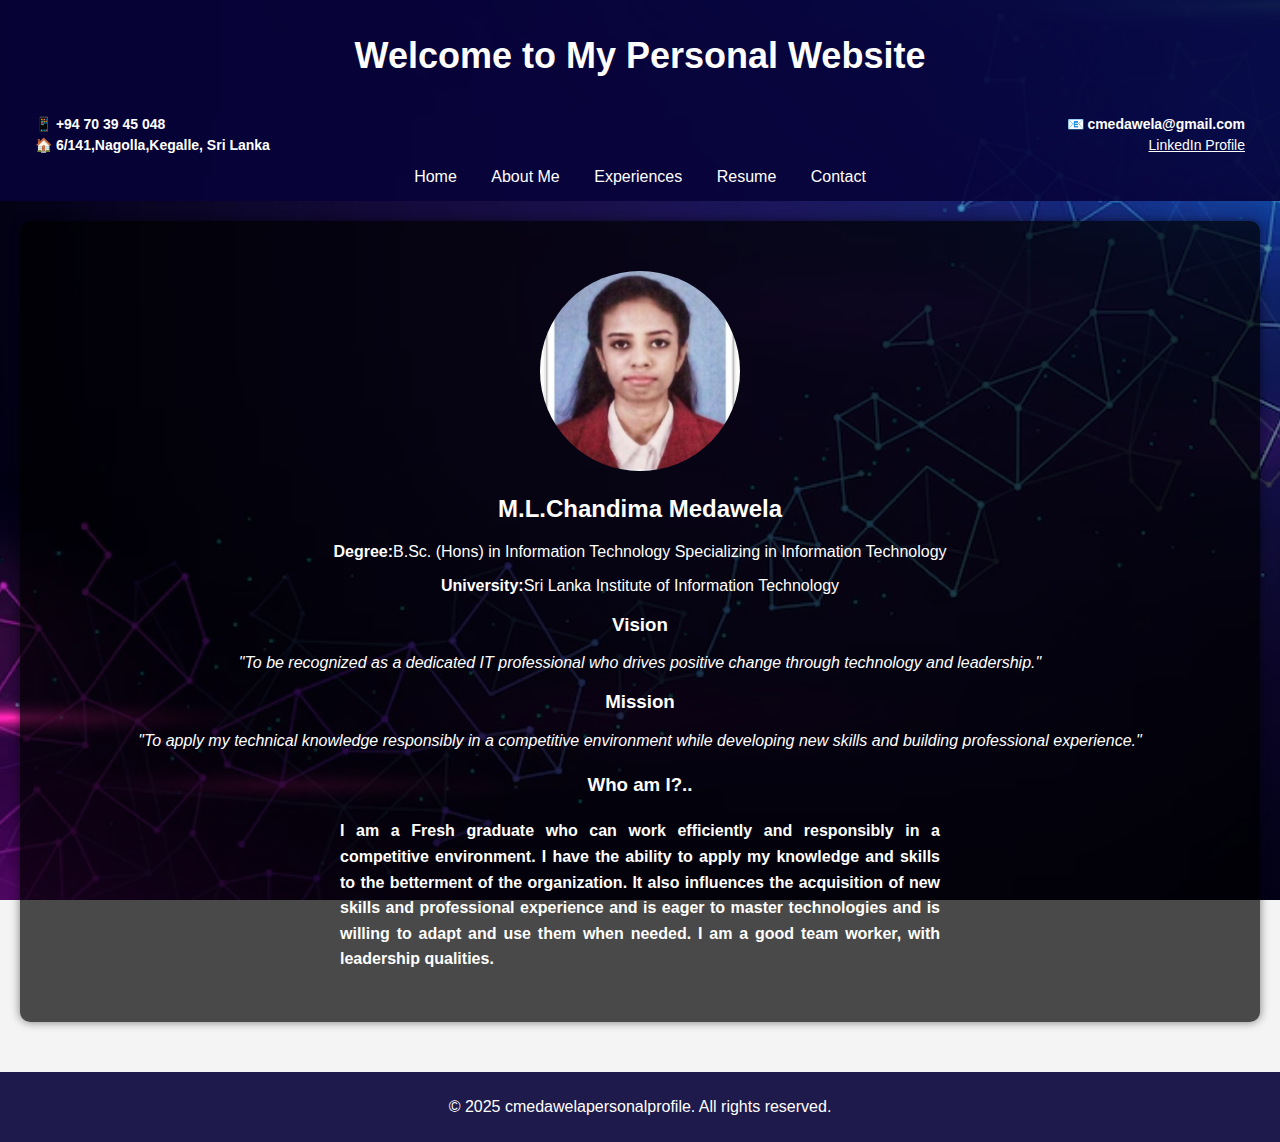
<file: index.html>
<!DOCTYPE html>
<html lang="en">
<head>
    <meta charset="UTF-8">
    <title>Home - My Portfolio</title>
    <link rel="stylesheet" href="css/style.css">
</head>
<body>

<header>
    <h1 class="main-heading">Welcome to My Personal Website</h1>


    <div class="contact-container">
        <div class="contact-left">
            <p><b>📱 +94 70 39 45 048</b></p>
            <p><b>🏠 6/141,Nagolla,Kegalle, Sri Lanka</b></p>
        </div>
        <div class="contact-right">
            <p><b>📧 cmedawela@gmail.com</b></p>
            <p>
                <a href="https://www.linkedin.com/in/chandima-medawela-6ab881225/" target="_blank">LinkedIn Profile</a>
            </p>
        </div>
    </div>

    <nav>
        <a href="index.html">Home</a>
        <a href="about.html">About Me</a>
        <a href="experience.html">Experiences</a>
        <a href="resume.html">Resume</a>
        <a href="contact.html">Contact</a>
    </nav>
</header>


<section class="profile-section">
    <img src="images/MY PHOTO.jpeg" alt="My Photo" class="profile-img">
    <h2>M.L.Chandima Medawela</h2>
    <p><strong>Degree:</strong>B.Sc. (Hons) in Information Technology
Specializing in Information Technology</p>
    <p><strong>University:</strong>Sri Lanka Institute of Information Technology</p>
    <h3>Vision</h3>
    <p><i>"To be recognized as a dedicated IT professional who drives positive change through technology and leadership."</i></p>
    <h3>Mission</h3>
    <p><i>"To apply my technical knowledge responsibly in a competitive environment while developing new skills and building professional experience."</i></p>

    <div class="profile-description">
        <p><h3><center> Who am I?..</center></h3>
            <b>I am a Fresh graduate who can work efficiently and responsibly in a competitive environment. 
            I have the ability to apply my knowledge and skills to the betterment of the organization. 
            It also influences the acquisition of new skills and professional experience and is eager to 
            master technologies and is willing to adapt and use them when needed. 
            I am a good team worker, with leadership qualities.</b>
        </p>
    </div>
</section>

<footer>
    <p>&copy; 2025 cmedawelapersonalprofile. All rights reserved.</p>
</footer>

</body>
</html>
</file>
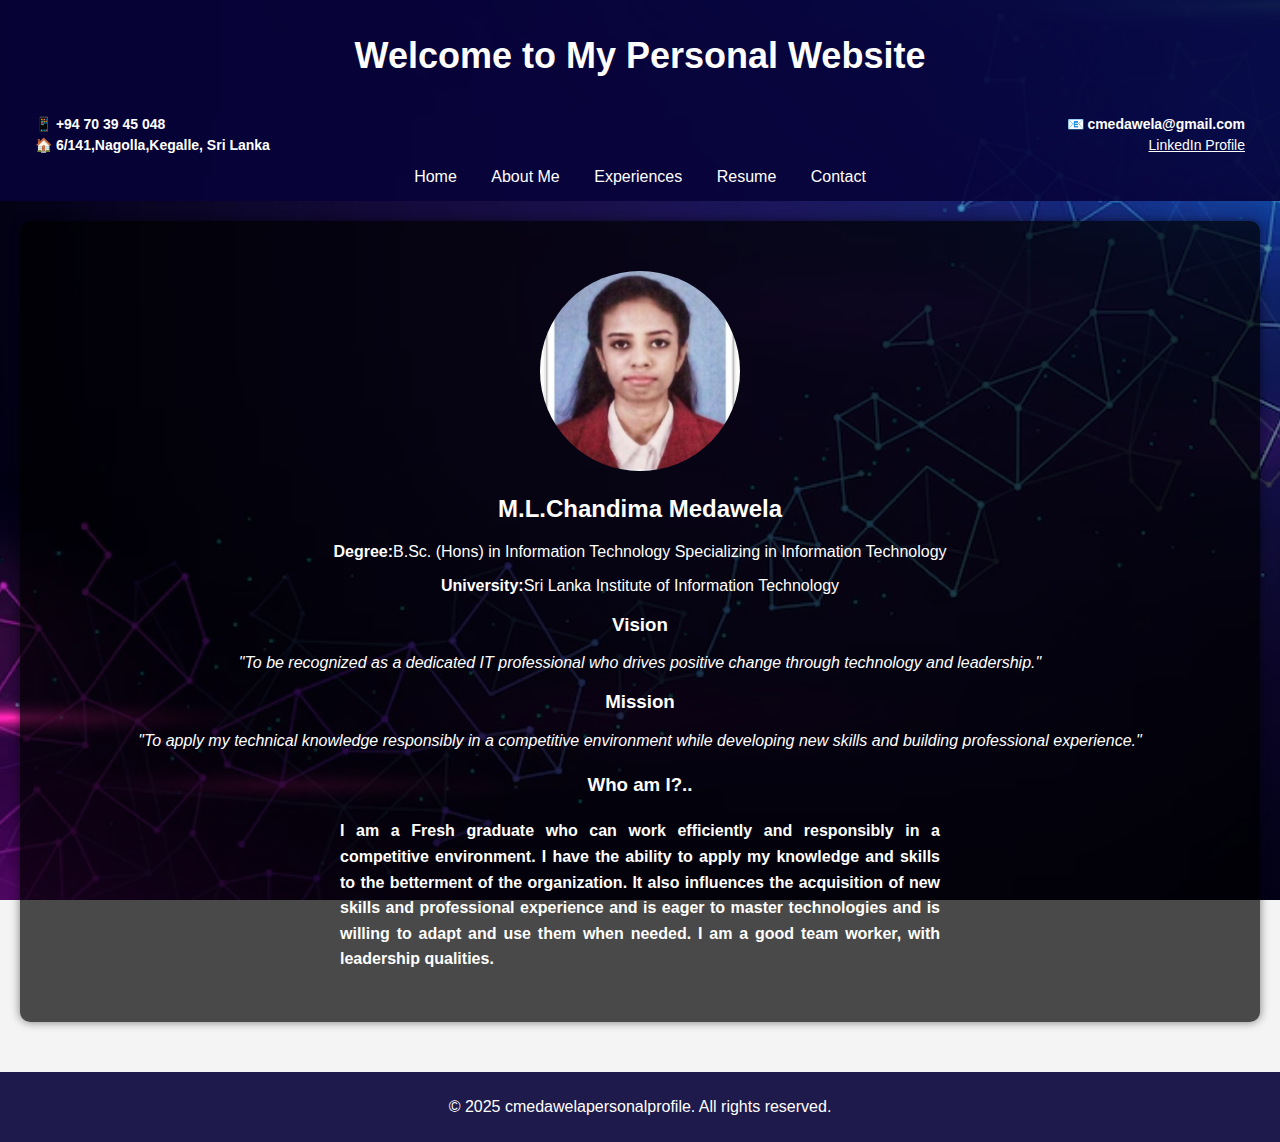
<file: my project/src/index.html>
<!DOCTYPE html>
<html lang="en">
<head>
    <meta charset="UTF-8">
    <title>Home - My Portfolio</title>
    <link rel="stylesheet" href="css/style.css">
</head>
<body>

<header>
    <h1 class="main-heading">Welcome to My Personal Website</h1>


    <div class="contact-container">
        <div class="contact-left">
            <p><b>📱 +94 70 39 45 048</b></p>
            <p><b>🏠 6/141,Nagolla,Kegalle, Sri Lanka</b></p>
        </div>
        <div class="contact-right">
            <p><b>📧 cmedawela@gmail.com</b></p>
            <p>
                <a href="https://www.linkedin.com/in/chandima-medawela-6ab881225/" target="_blank">LinkedIn Profile</a>
            </p>
        </div>
    </div>

    <nav>
        <a href="index.html">Home</a>
        <a href="about.html">About Me</a>
        <a href="experience.html">Experiences</a>
        <a href="resume.html">Resume</a>
        <a href="contact.html">Contact</a>
    </nav>
</header>


<section class="profile-section">
    <img src="images/MY PHOTO.jpeg" alt="My Photo" class="profile-img">
    <h2>M.L.Chandima Medawela</h2>
    <p><strong>Degree:</strong>B.Sc. (Hons) in Information Technology
Specializing in Information Technology</p>
    <p><strong>University:</strong>Sri Lanka Institute of Information Technology</p>
    <h3>Vision</h3>
    <p><i>"To be recognized as a dedicated IT professional who drives positive change through technology and leadership."</i></p>
    <h3>Mission</h3>
    <p><i>"To apply my technical knowledge responsibly in a competitive environment while developing new skills and building professional experience."</i></p>

    <div class="profile-description">
        <p><h3><center> Who am I?..</center></h3>
            <b>I am a Fresh graduate who can work efficiently and responsibly in a competitive environment. 
            I have the ability to apply my knowledge and skills to the betterment of the organization. 
            It also influences the acquisition of new skills and professional experience and is eager to 
            master technologies and is willing to adapt and use them when needed. 
            I am a good team worker, with leadership qualities.</b>
        </p>
    </div>
</section>

<footer>
    <p>&copy; 2025 cmedawelapersonalprofile. All rights reserved.</p>
</footer>

</body>
</html>
</file>
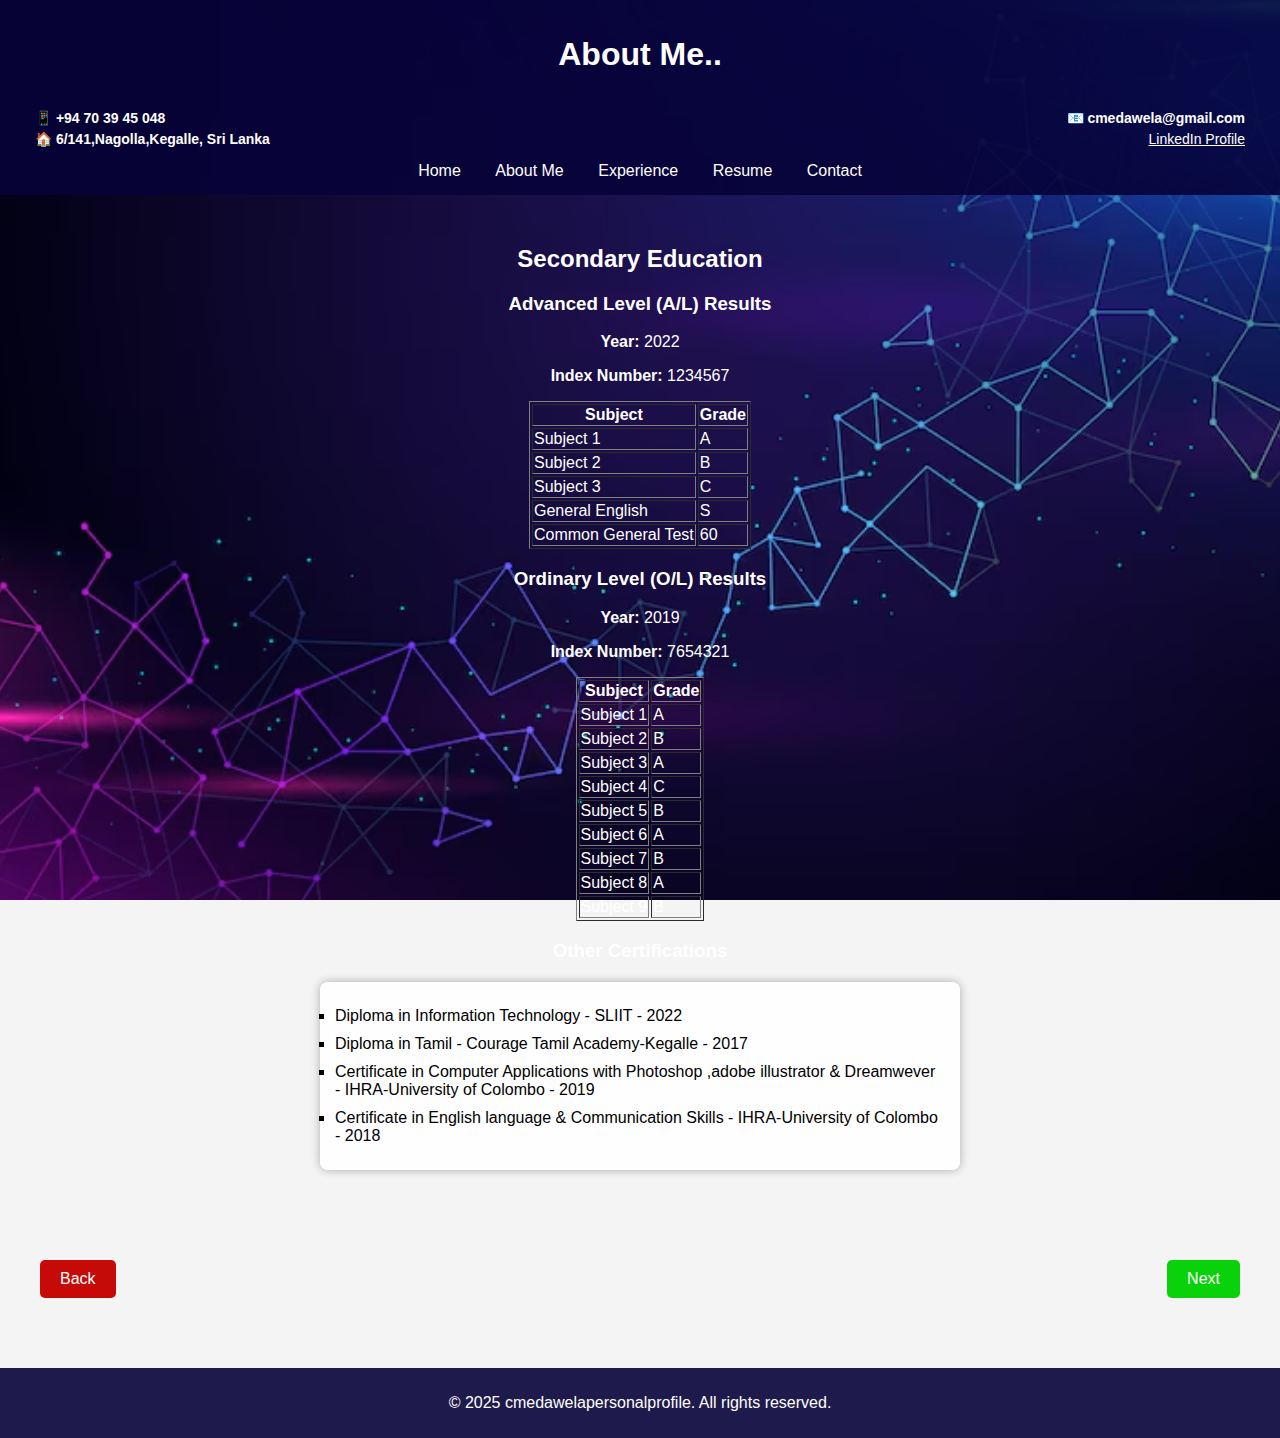
<file: about.html>
<!DOCTYPE html>
<html lang="en">
<head>
    <meta charset="UTF-8">
    <title>About Me</title>
    <link rel="stylesheet" href="css/style.css">
</head>
<body>

<header>
    <h1><center>About Me..</center></h1>

    <div class="contact-container">
        <div class="contact-left">
            <p><b>📱 +94 70 39 45 048</b></p>
            <p><b>🏠 6/141,Nagolla,Kegalle, Sri Lanka</b></p>
        </div>
        <div class="contact-right">
            <p><b>📧 cmedawela@gmail.com</b></p>
            <p>
                <a href="https://www.linkedin.com/in/chandima-medawela-6ab881225/" target="_blank">LinkedIn Profile</a>
            </p>
        </div>
    </div>

    <nav>
        <a href="index.html">Home</a>
        <a href="about.html">About Me</a>
        <a href="experience.html">Experience</a>
        <a href="resume.html">Resume</a>
        <a href="contact.html">Contact</a>
    </nav>
</header>
<section>
    <h2>Secondary Education</h2>

    <h3>Advanced Level (A/L) Results</h3>
    <p><strong>Year:</strong> 2022</p>
    <p><strong>Index Number:</strong> 1234567</p>
    <center>
    <table border="1" class="results-table">
        <tr>
            <th>Subject</th>
            <th>Grade</th>
        </tr>
        <tr>
            <td>Subject 1</td>
            <td>A</td>
        </tr>
        <tr>
            <td>Subject 2</td>
            <td>B</td>
        </tr>
        <tr>
            <td>Subject 3</td>
            <td>C</td>
        </tr>
        <tr>
            <td>General English</td>
            <td>S</td>
        </tr>
        <tr>
            <td>Common General Test</td>
            <td>60</td>
        </tr>
    </table>
    </center>

    <h3>Ordinary Level (O/L) Results</h3>
    <p><strong>Year:</strong> 2019</p>
    <p><strong>Index Number:</strong> 7654321</p>
    <center>
    <table border="1" class="results-table">
        <tr>
            <th>Subject</th>
            <th>Grade</th>
        </tr>
        <tr><td>Subject 1</td><td>A</td></tr>
        <tr><td>Subject 2</td><td>B</td></tr>
        <tr><td>Subject 3</td><td>A</td></tr>
        <tr><td>Subject 4</td><td>C</td></tr>
        <tr><td>Subject 5</td><td>B</td></tr>
        <tr><td>Subject 6</td><td>A</td></tr>
        <tr><td>Subject 7</td><td>B</td></tr>
        <tr><td>Subject 8</td><td>A</td></tr>
        <tr><td>Subject 9</td><td>B</td></tr>
        
    </table>
    </center>

    <h3>Other Certifications</h3>

<ul class="certifications-list">
    <li>Diploma in Information Technology - SLIIT - 2022</li>
    <li>Diploma in Tamil - Courage Tamil Academy-Kegalle - 2017</li>
     <li>Certificate in Computer Applications with Photoshop ,adobe illustrator & Dreamwever - IHRA-University of Colombo - 2019</li>
    <li>Certificate in English language & Communication Skills - IHRA-University of Colombo - 2018</li>
    
</ul>


</section>
<div class="navigation-buttons">
    <a href="resume.html" class="next-button">Next</a>
    <a href="index.html" class="back-button">Back</a>
     
</div>

     


<footer>
    <p>&copy; 2025 cmedawelapersonalprofile. All rights reserved.</p>
</footer>

</body>
</html>
</file>
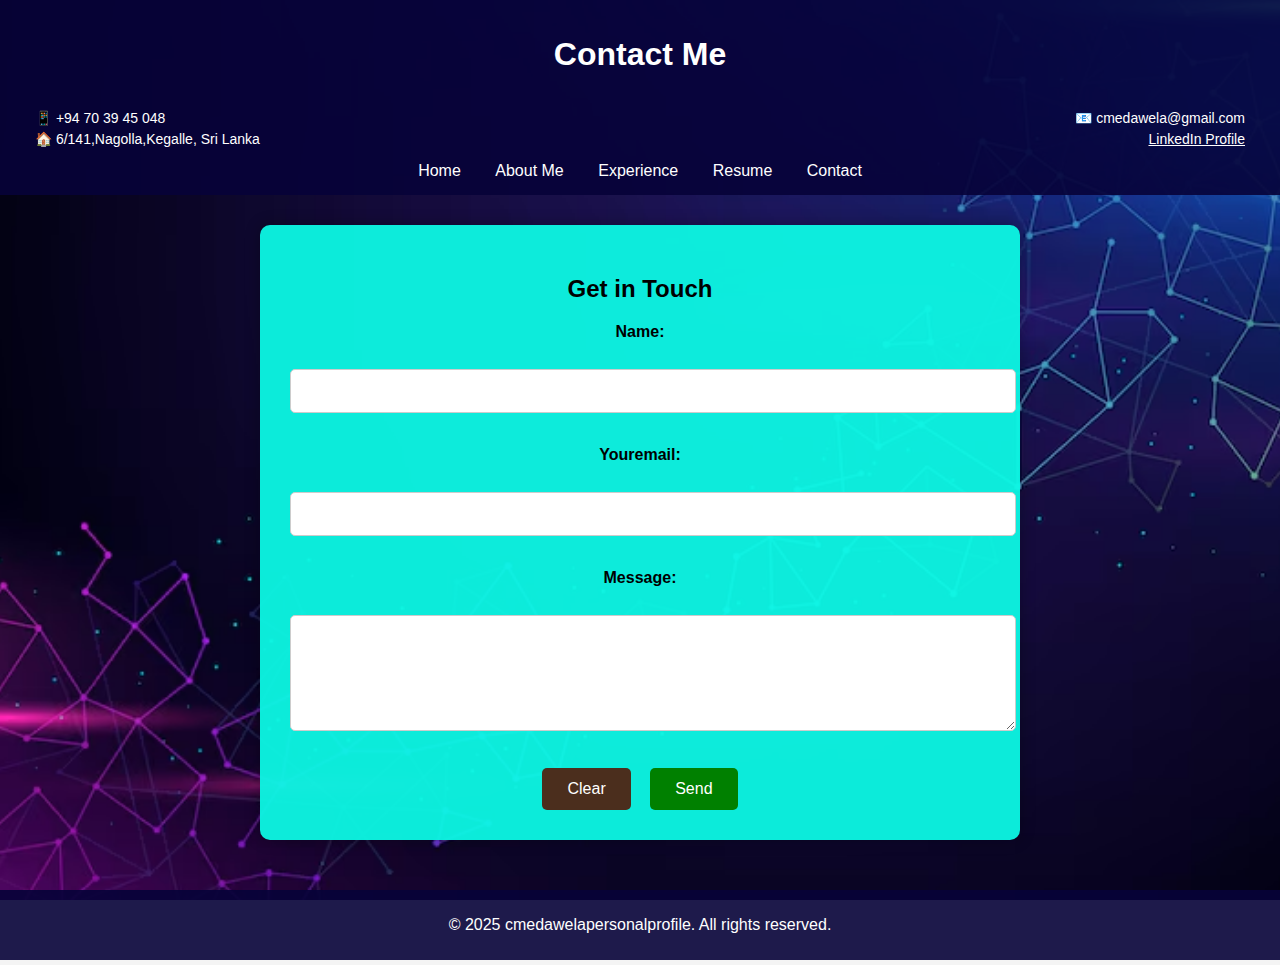
<file: contact.html>
<!DOCTYPE html>
<html lang="en">
<head>
    <meta charset="UTF-8">
    <title>Contact Me</title>
    <link rel="stylesheet" href="css/style.css">
</head>
<body>

<header>
    <h1>Contact Me</h1>

    <div class="contact-container">
        <div class="contact-left">
            <p>📱 +94 70 39 45 048</p>
            <p>🏠 6/141,Nagolla,Kegalle, Sri Lanka</p>
        </div>
        <div class="contact-right">
            <p>📧 cmedawela@gmail.com</p>
            <p>
                <a href="https://www.linkedin.com/in/yourprofile" target="_blank">LinkedIn Profile</a>
            </p>
        </div>
    </div>

    <nav>
        <a href="index.html">Home</a>
        <a href="about.html">About Me</a>
        <a href="experience.html">Experience</a>
        <a href="resume.html">Resume</a>
        <a href="contact.html">Contact</a>
    </nav>
</header>

<section class="contact-form-section">
    <h2>Get in Touch</h2>

    <form id="contactForm">
        <label for="name">Name:</label><br>
        <input type="text" id="name" name="name" required><br><br>

        <label for="youremail">Youremail:</label><br>
        <input type="text" id="youremail" name="youremail"><br><br>

        <label for="message">Message:</label><br>
        <textarea id="message" name="message" rows="5" required></textarea><br><br>

        <button type="reset" class="clear-button">Clear</button>
        <button type="button" class="send-button" onclick="sendEmail()">Send</button>
    </form>
</section>

<footer>
    <p>&copy; 2025 cmedawelapersonalprofile. All rights reserved.</p>
</footer>

<script>
function sendEmail() {
    const name = document.getElementById('name').value;
    const youremail = document.getElementById('youremail').value;
    const message = document.getElementById('message').value;

    const subject = encodeURIComponent("Website Contact from " + name);
    const body = encodeURIComponent("Name: " + name + "\nyouremail: " + youremail + "\n\nMessage:\n" + message);

    window.location.href = `mailto:chandimam98i@gmail.com?subject=${subject}&body=${body}`;
}
</script>

</body>
</html>
</file>
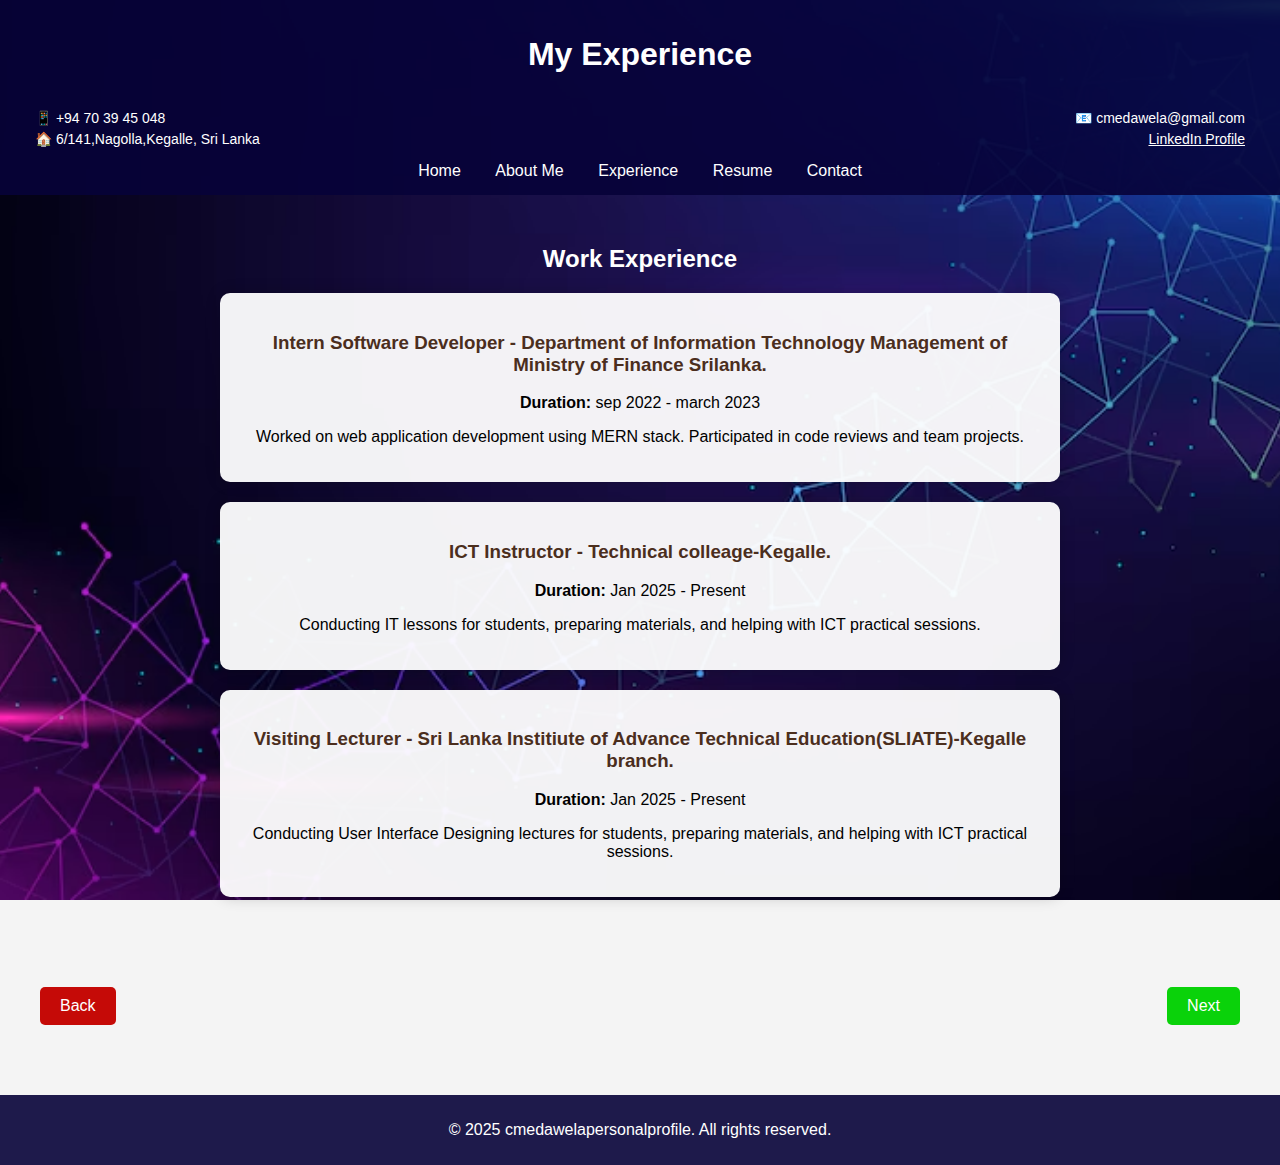
<file: experience.html>
<!DOCTYPE html>
<html lang="en">
<head>
    <meta charset="UTF-8">
    <title>My Experience</title>
    <link rel="stylesheet" href="css/style.css">
</head>
<body>

<header>
    <h1>My Experience</h1>

    <div class="contact-container">
        <div class="contact-left">
            <p>📱 +94 70 39 45 048</p>
            <p>🏠 6/141,Nagolla,Kegalle, Sri Lanka</p>
        </div>
        <div class="contact-right">
            <p>📧 cmedawela@gmail.com</p>
            <p>
                <a href="https://www.linkedin.com/in/yourprofile" target="_blank">LinkedIn Profile</a>
            </p>
        </div>
    </div>

    <nav>
        <a href="index.html">Home</a>
        <a href="about.html">About Me</a>
        <a href="experience.html">Experience</a>
        <a href="resume.html">Resume</a>
        <a href="contact.html">Contact</a>
    </nav>
</header>

<section>
    <h2>Work Experience</h2>

    <div class="experience-item">
        <h3>Intern Software Developer - Department of Information Technology Management of Ministry of Finance Srilanka.</h3>
        <p><strong>Duration:</strong> sep 2022 - march 2023</p>
        <p>Worked on web application development using MERN stack. Participated in code reviews and team projects.</p>
    </div>

    <div class="experience-item">
        <h3> ICT Instructor - Technical colleage-Kegalle.</h3>
        <p><strong>Duration:</strong> Jan 2025 - Present</p>
        <p>Conducting IT lessons for students, preparing materials, and helping with ICT practical sessions.</p>
    </div>
    <div class="experience-item">
        <h3> Visiting Lecturer - Sri Lanka Institiute of Advance Technical Education(SLIATE)-Kegalle branch.</h3>
        <p><strong>Duration:</strong> Jan 2025 - Present</p>
        <p>Conducting User Interface Designing  lectures for students, preparing materials, and helping with ICT practical sessions.</p>
    </div>

</section>

<div class="navigation-buttons">
    <a href="resume.html" class="next-button">Next</a>
    <a href="about.html" class="back-button">Back</a>
</div>

<footer>
    <p>&copy; 2025 cmedawelapersonalprofile. All rights reserved.</p>
</footer>

</body>
</html>
</file>
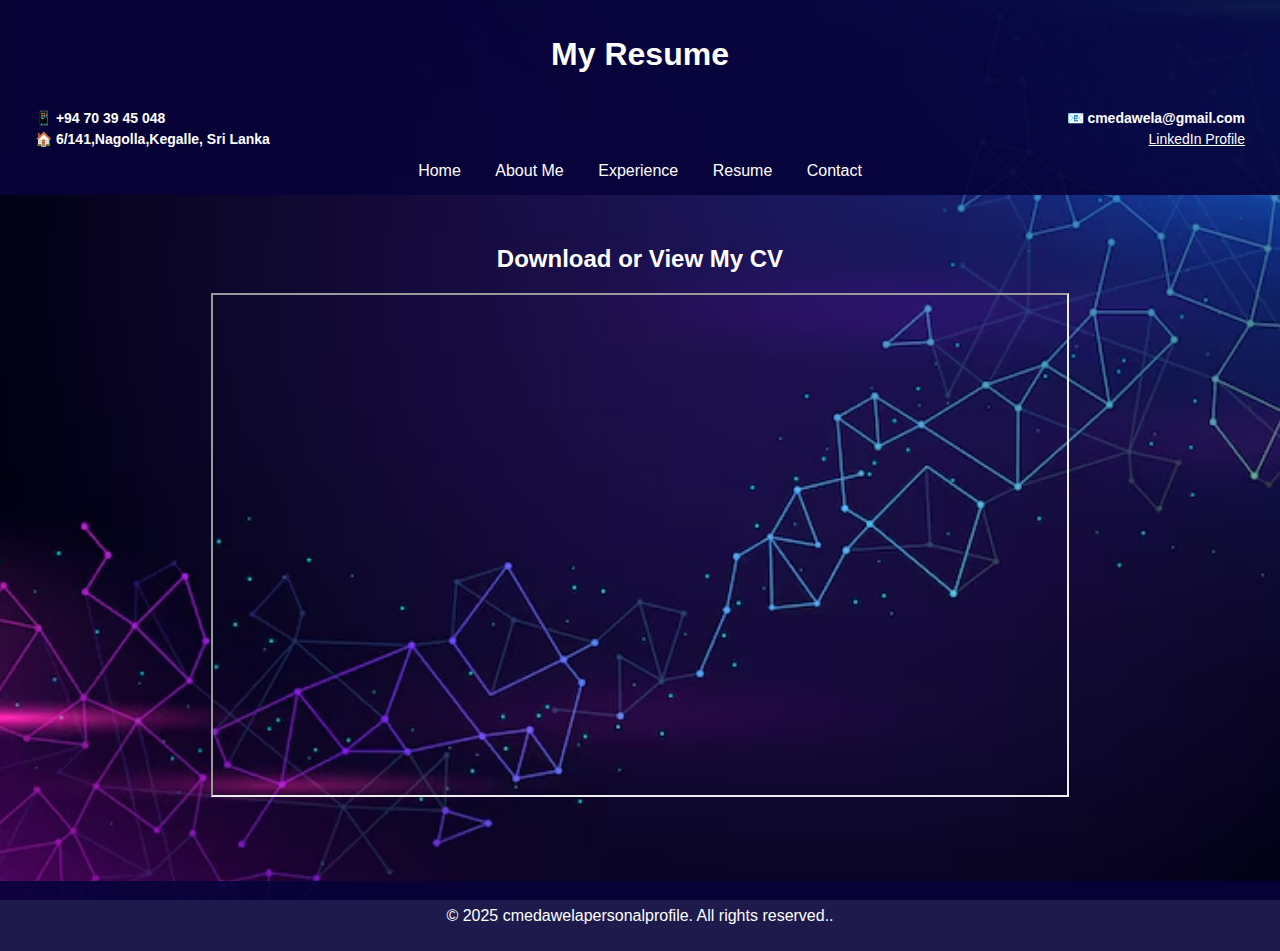
<file: resume.html>
<!DOCTYPE html>
<html lang="en">
<head>
    <meta charset="UTF-8">
    <title>My Resume</title>
    <link rel="stylesheet" href="css/style.css">
</head>
<body>

<header>
    <h1><center>My Resume</center></h1>

    <div class="contact-container">
        <div class="contact-left">
            <p><b>📱 +94 70 39 45 048</b></p>
            <p><b>🏠 6/141,Nagolla,Kegalle, Sri Lanka</b></p>
        </div>
        <div class="contact-right">
            <p><b>📧 cmedawela@gmail.com</b></p>
            <p>
                <a href="https://www.linkedin.com/in/chandima-medawela-6ab881225/" target="_blank">LinkedIn Profile</a>
            </p>
        </div>
    </div>

    <nav>
        <a href="index.html">Home</a>
        <a href="about.html">About Me</a>
        <a href="experience.html">Experience</a>
        <a href="resume.html">Resume</a>
         <a href="contact.html">Contact</a>
    </nav>
</header>

<section>
    <h2>Download or View My CV</h2>
    <iframe src="cv/CHANDIMA MEDAWELA.pdf" width="70%" height="500px"></iframe>
</section>

<footer>
    <p>&copy; 2025 cmedawelapersonalprofile. All rights reserved..</p>
</footer>

</body>
</html>
</file>
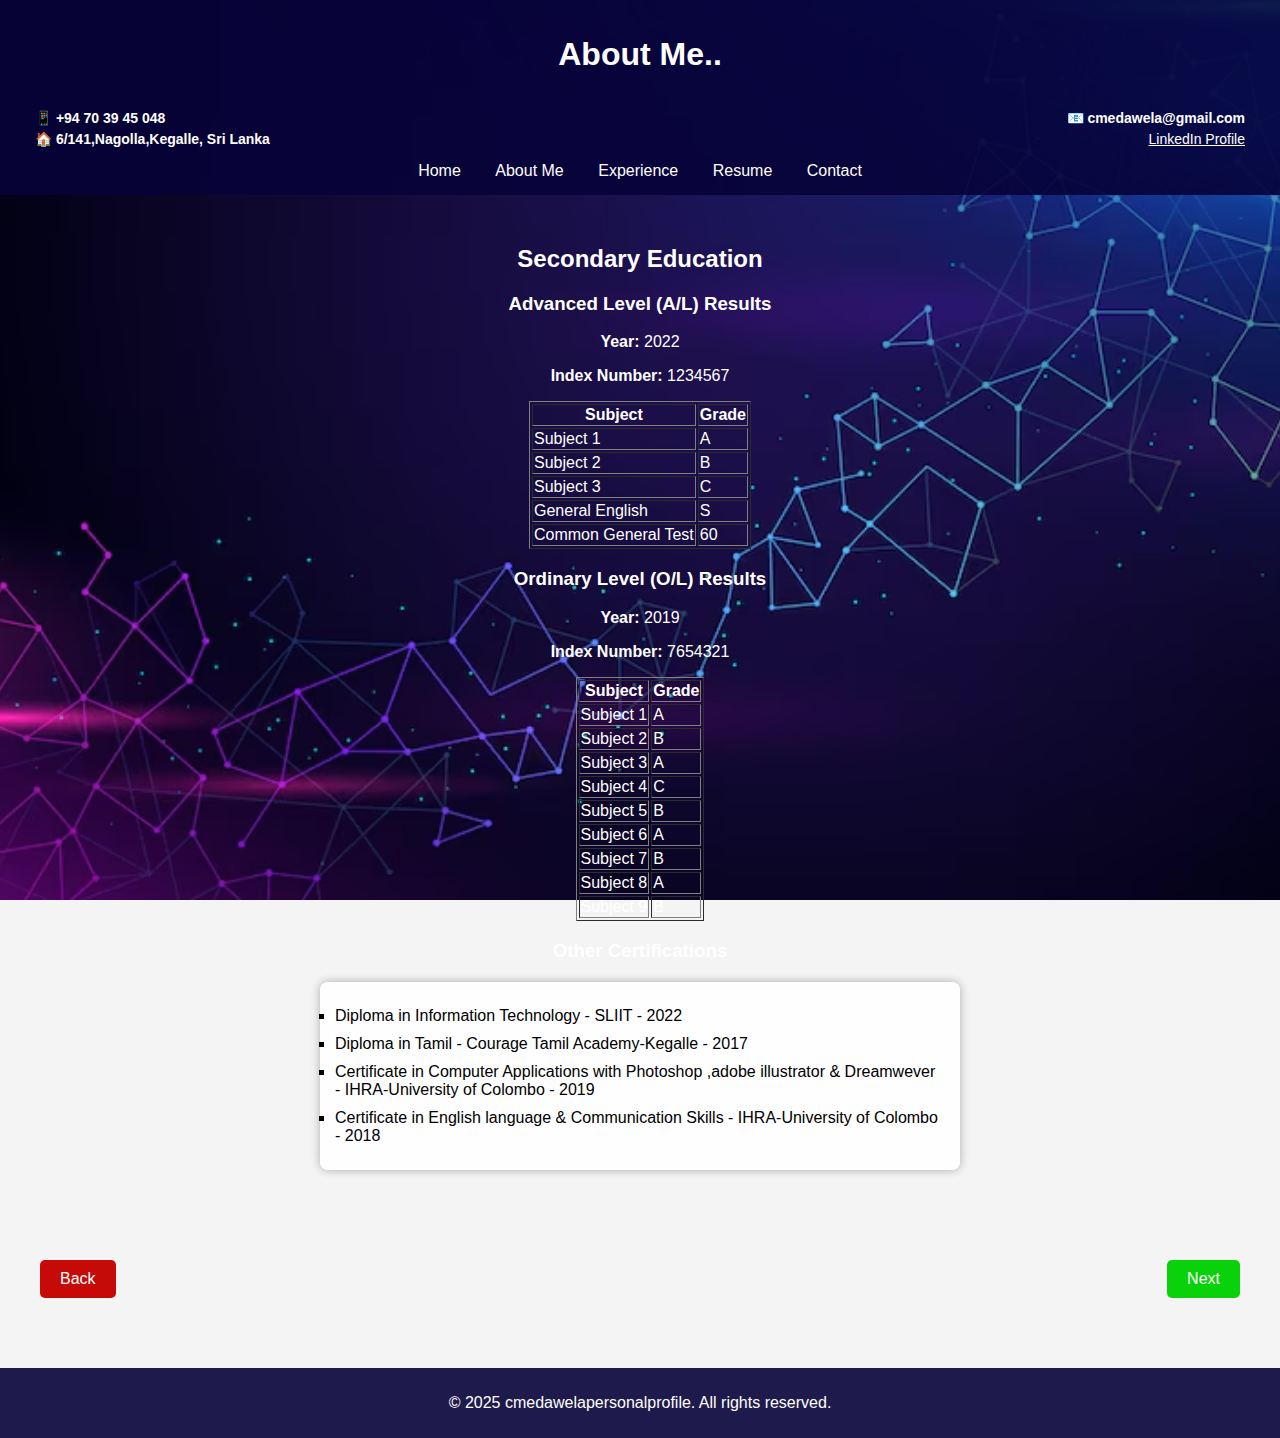
<file: my project/src/about.html>
<!DOCTYPE html>
<html lang="en">
<head>
    <meta charset="UTF-8">
    <title>About Me</title>
    <link rel="stylesheet" href="css/style.css">
</head>
<body>

<header>
    <h1><center>About Me..</center></h1>

    <div class="contact-container">
        <div class="contact-left">
            <p><b>📱 +94 70 39 45 048</b></p>
            <p><b>🏠 6/141,Nagolla,Kegalle, Sri Lanka</b></p>
        </div>
        <div class="contact-right">
            <p><b>📧 cmedawela@gmail.com</b></p>
            <p>
                <a href="https://www.linkedin.com/in/chandima-medawela-6ab881225/" target="_blank">LinkedIn Profile</a>
            </p>
        </div>
    </div>

    <nav>
        <a href="index.html">Home</a>
        <a href="about.html">About Me</a>
        <a href="experience.html">Experience</a>
        <a href="resume.html">Resume</a>
        <a href="contact.html">Contact</a>
    </nav>
</header>
<section>
    <h2>Secondary Education</h2>

    <h3>Advanced Level (A/L) Results</h3>
    <p><strong>Year:</strong> 2022</p>
    <p><strong>Index Number:</strong> 1234567</p>
    <center>
    <table border="1" class="results-table">
        <tr>
            <th>Subject</th>
            <th>Grade</th>
        </tr>
        <tr>
            <td>Subject 1</td>
            <td>A</td>
        </tr>
        <tr>
            <td>Subject 2</td>
            <td>B</td>
        </tr>
        <tr>
            <td>Subject 3</td>
            <td>C</td>
        </tr>
        <tr>
            <td>General English</td>
            <td>S</td>
        </tr>
        <tr>
            <td>Common General Test</td>
            <td>60</td>
        </tr>
    </table>
    </center>

    <h3>Ordinary Level (O/L) Results</h3>
    <p><strong>Year:</strong> 2019</p>
    <p><strong>Index Number:</strong> 7654321</p>
    <center>
    <table border="1" class="results-table">
        <tr>
            <th>Subject</th>
            <th>Grade</th>
        </tr>
        <tr><td>Subject 1</td><td>A</td></tr>
        <tr><td>Subject 2</td><td>B</td></tr>
        <tr><td>Subject 3</td><td>A</td></tr>
        <tr><td>Subject 4</td><td>C</td></tr>
        <tr><td>Subject 5</td><td>B</td></tr>
        <tr><td>Subject 6</td><td>A</td></tr>
        <tr><td>Subject 7</td><td>B</td></tr>
        <tr><td>Subject 8</td><td>A</td></tr>
        <tr><td>Subject 9</td><td>B</td></tr>
        
    </table>
    </center>

    <h3>Other Certifications</h3>

<ul class="certifications-list">
    <li>Diploma in Information Technology - SLIIT - 2022</li>
    <li>Diploma in Tamil - Courage Tamil Academy-Kegalle - 2017</li>
     <li>Certificate in Computer Applications with Photoshop ,adobe illustrator & Dreamwever - IHRA-University of Colombo - 2019</li>
    <li>Certificate in English language & Communication Skills - IHRA-University of Colombo - 2018</li>
    
</ul>


</section>
<div class="navigation-buttons">
    <a href="resume.html" class="next-button">Next</a>
    <a href="index.html" class="back-button">Back</a>
     
</div>

     


<footer>
    <p>&copy; 2025 cmedawelapersonalprofile. All rights reserved.</p>
</footer>

</body>
</html>
</file>
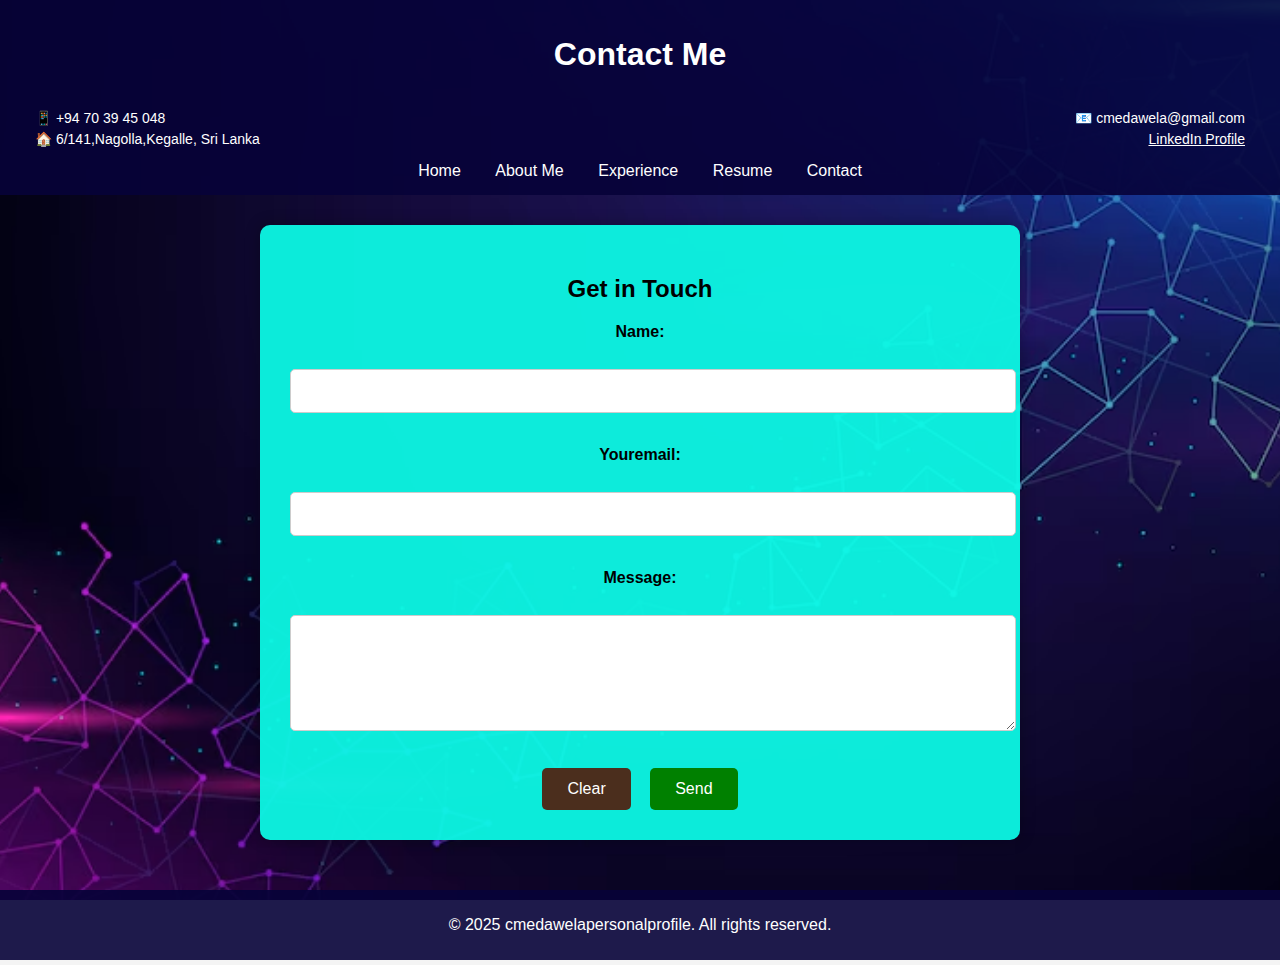
<file: my project/src/contact.html>
<!DOCTYPE html>
<html lang="en">
<head>
    <meta charset="UTF-8">
    <title>Contact Me</title>
    <link rel="stylesheet" href="css/style.css">
</head>
<body>

<header>
    <h1>Contact Me</h1>

    <div class="contact-container">
        <div class="contact-left">
            <p>📱 +94 70 39 45 048</p>
            <p>🏠 6/141,Nagolla,Kegalle, Sri Lanka</p>
        </div>
        <div class="contact-right">
            <p>📧 cmedawela@gmail.com</p>
            <p>
                <a href="https://www.linkedin.com/in/yourprofile" target="_blank">LinkedIn Profile</a>
            </p>
        </div>
    </div>

    <nav>
        <a href="index.html">Home</a>
        <a href="about.html">About Me</a>
        <a href="experience.html">Experience</a>
        <a href="resume.html">Resume</a>
        <a href="contact.html">Contact</a>
    </nav>
</header>

<section class="contact-form-section">
    <h2>Get in Touch</h2>

    <form id="contactForm">
        <label for="name">Name:</label><br>
        <input type="text" id="name" name="name" required><br><br>

        <label for="youremail">Youremail:</label><br>
        <input type="text" id="youremail" name="youremail"><br><br>

        <label for="message">Message:</label><br>
        <textarea id="message" name="message" rows="5" required></textarea><br><br>

        <button type="reset" class="clear-button">Clear</button>
        <button type="button" class="send-button" onclick="sendEmail()">Send</button>
    </form>
</section>

<footer>
    <p>&copy; 2025 cmedawelapersonalprofile. All rights reserved.</p>
</footer>

<script>
function sendEmail() {
    const name = document.getElementById('name').value;
    const youremail = document.getElementById('youremail').value;
    const message = document.getElementById('message').value;

    const subject = encodeURIComponent("Website Contact from " + name);
    const body = encodeURIComponent("Name: " + name + "\nyouremail: " + youremail + "\n\nMessage:\n" + message);

    window.location.href = `mailto:chandimam98i@gmail.com?subject=${subject}&body=${body}`;
}
</script>

</body>
</html>
</file>
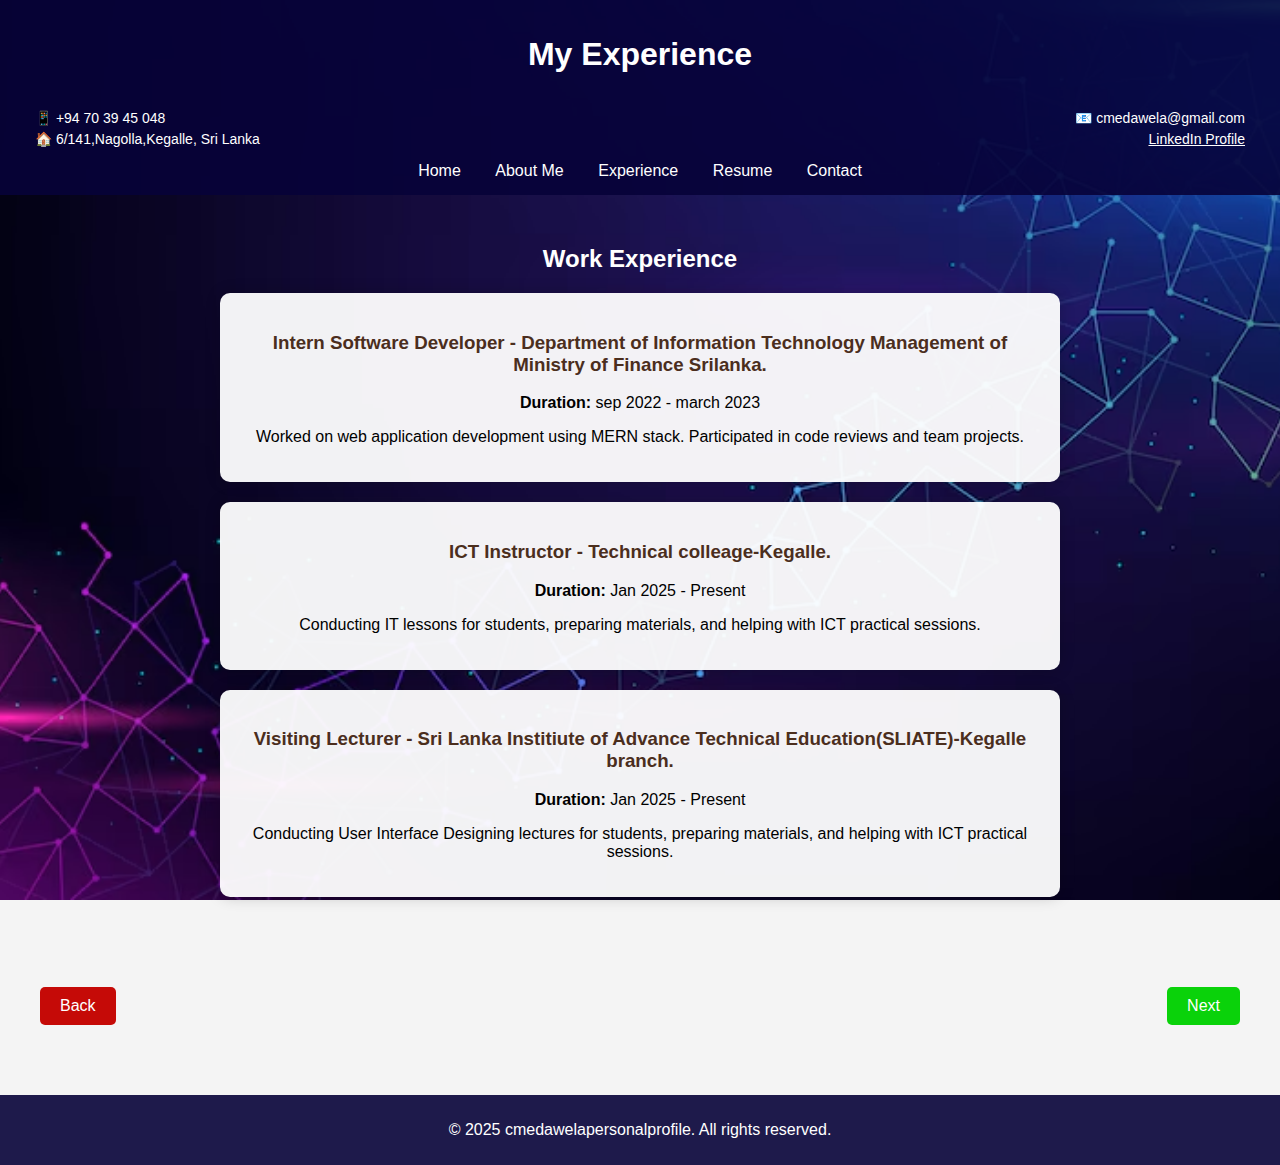
<file: my project/src/experience.html>
<!DOCTYPE html>
<html lang="en">
<head>
    <meta charset="UTF-8">
    <title>My Experience</title>
    <link rel="stylesheet" href="css/style.css">
</head>
<body>

<header>
    <h1>My Experience</h1>

    <div class="contact-container">
        <div class="contact-left">
            <p>📱 +94 70 39 45 048</p>
            <p>🏠 6/141,Nagolla,Kegalle, Sri Lanka</p>
        </div>
        <div class="contact-right">
            <p>📧 cmedawela@gmail.com</p>
            <p>
                <a href="https://www.linkedin.com/in/yourprofile" target="_blank">LinkedIn Profile</a>
            </p>
        </div>
    </div>

    <nav>
        <a href="index.html">Home</a>
        <a href="about.html">About Me</a>
        <a href="experience.html">Experience</a>
        <a href="resume.html">Resume</a>
        <a href="contact.html">Contact</a>
    </nav>
</header>

<section>
    <h2>Work Experience</h2>

    <div class="experience-item">
        <h3>Intern Software Developer - Department of Information Technology Management of Ministry of Finance Srilanka.</h3>
        <p><strong>Duration:</strong> sep 2022 - march 2023</p>
        <p>Worked on web application development using MERN stack. Participated in code reviews and team projects.</p>
    </div>

    <div class="experience-item">
        <h3> ICT Instructor - Technical colleage-Kegalle.</h3>
        <p><strong>Duration:</strong> Jan 2025 - Present</p>
        <p>Conducting IT lessons for students, preparing materials, and helping with ICT practical sessions.</p>
    </div>
    <div class="experience-item">
        <h3> Visiting Lecturer - Sri Lanka Institiute of Advance Technical Education(SLIATE)-Kegalle branch.</h3>
        <p><strong>Duration:</strong> Jan 2025 - Present</p>
        <p>Conducting User Interface Designing  lectures for students, preparing materials, and helping with ICT practical sessions.</p>
    </div>

</section>

<div class="navigation-buttons">
    <a href="resume.html" class="next-button">Next</a>
    <a href="about.html" class="back-button">Back</a>
</div>

<footer>
    <p>&copy; 2025 cmedawelapersonalprofile. All rights reserved.</p>
</footer>

</body>
</html>
</file>
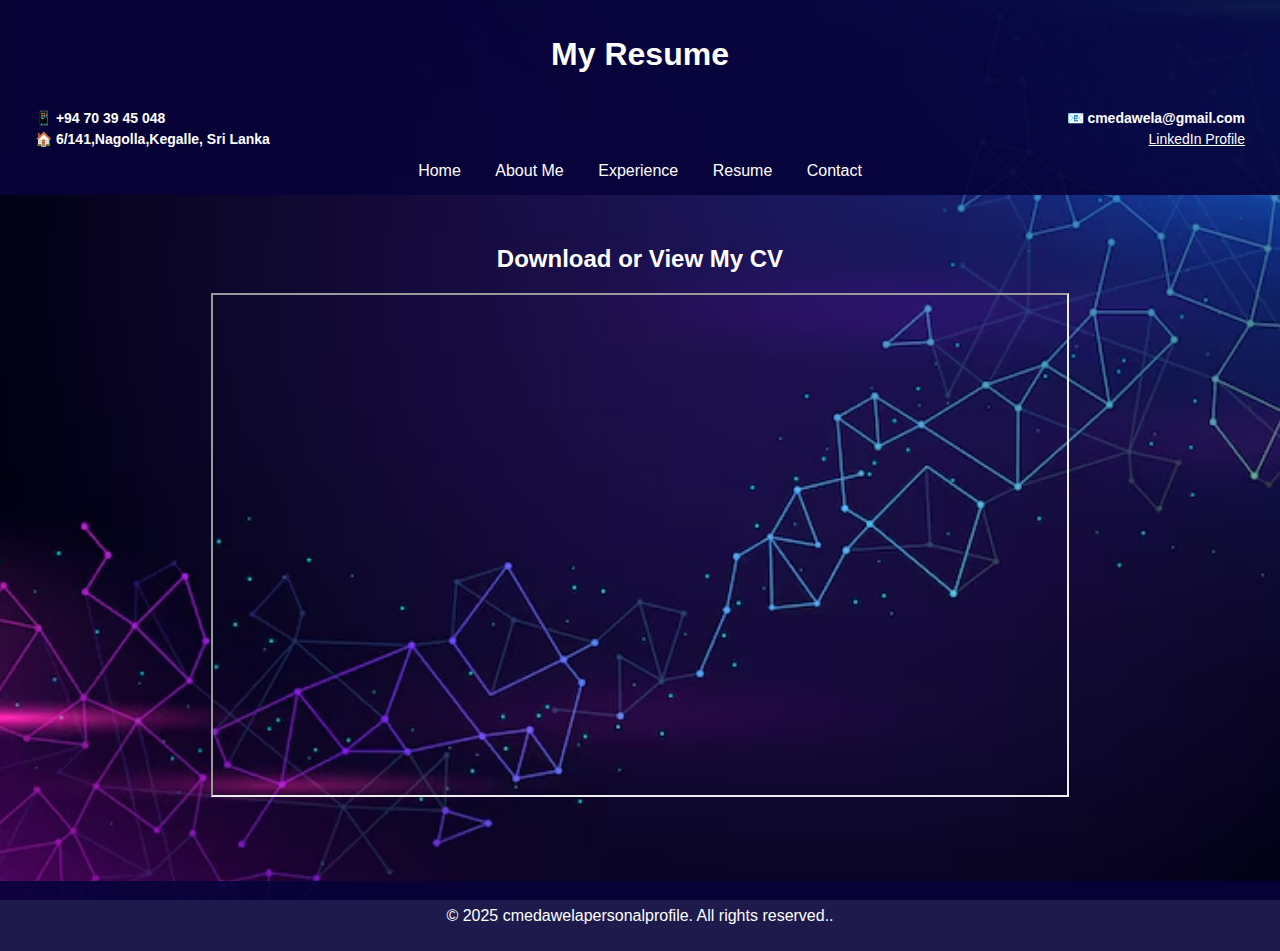
<file: my project/src/resume.html>
<!DOCTYPE html>
<html lang="en">
<head>
    <meta charset="UTF-8">
    <title>My Resume</title>
    <link rel="stylesheet" href="css/style.css">
</head>
<body>

<header>
    <h1><center>My Resume</center></h1>

    <div class="contact-container">
        <div class="contact-left">
            <p><b>📱 +94 70 39 45 048</b></p>
            <p><b>🏠 6/141,Nagolla,Kegalle, Sri Lanka</b></p>
        </div>
        <div class="contact-right">
            <p><b>📧 cmedawela@gmail.com</b></p>
            <p>
                <a href="https://www.linkedin.com/in/chandima-medawela-6ab881225/" target="_blank">LinkedIn Profile</a>
            </p>
        </div>
    </div>

    <nav>
        <a href="index.html">Home</a>
        <a href="about.html">About Me</a>
        <a href="experience.html">Experience</a>
        <a href="resume.html">Resume</a>
         <a href="contact.html">Contact</a>
    </nav>
</header>

<section>
    <h2>Download or View My CV</h2>
    <iframe src="cv/CHANDIMA MEDAWELA.pdf" width="70%" height="500px"></iframe>
</section>

<footer>
    <p>&copy; 2025 cmedawelapersonalprofile. All rights reserved..</p>
</footer>

</body>
</html>
</file>
<file: css/style.css>
body {
    margin: 0;
    font-family: Arial, sans-serif;
    background-color: #f4f4f4;
}

header {
   /* background-color: #2e1d07;*/
    color: white;
    padding: 15px;
    text-align: center;
}
/*center alighn*/
header h1 {
    text-align: center;
}
/**/
/*<h1 class="main-heading">Welcome to My Personal Website</h1>
*/

.main-heading {
    text-align: center;
    font-size: 36px;
    margin-top: 20px;
    color: white;
    animation: fadeIn 2s ease-in-out;
}

@keyframes fadeIn {
    from { opacity: 0; transform: translateY(-20px); }
    to { opacity: 1; transform: translateY(0); }
}


nav a {
    color: white;
    margin: 0 15px;
    text-decoration: none;
}

nav a:hover {
    text-decoration: underline;
}

section {
    text-align: center;
    padding: 30px;
}

.profile-img {
    width: 200px;
    height: 200px;
    border-radius: 50%;
    object-fit: cover;
    margin-top: 20px;
}
.profile-description {
    max-width: 600px;
    margin: 20px auto;
    text-align: justify;
    font-size: 16px;
    line-height: 1.6;
}


footer {
    /*background-color: #2e1d07;*/
    color: white;
    text-align: center;
    padding: 10px;
    margin-top: 50px;
}


body {
    margin: 0;
    font-family: Arial, sans-serif;
    background-image: url("../images/background.jpeg");
    background-size: cover;
    background-position: center;
    background-repeat: no-repeat;
    background-attachment: fixed;
    color: #fff;
}

header, footer {
    background-color: rgba(7, 2, 56, 0.9); /* Semi-transparent dark brown */
}

.profile-section, .vision-mission {
    background-color: rgba(0, 0, 0, 0.7);
    color: white;
    padding: 30px;
    margin: 20px;
    border-radius: 10px;
    box-shadow: 0 0 10px rgba(0,0,0,0.5);
}

.profile-description {
    max-width: 600px;
    margin: 20px auto;
    text-align: justify;
    font-size: 16px;
    line-height: 1.6;
}
/*contact info*/
.contact-container {
    display: flex;
    justify-content: space-between;
    flex-wrap: wrap;
    align-items: center;
    padding: 10px 20px;
}

.contact-left {
    text-align: left;
    color: white;
    font-size: 14px;
}

.contact-right {
    text-align: right;
    color: white;
    font-size: 14px;
}

.contact-left p, .contact-right p {
    margin: 5px 0;
}

.contact-right a {
    color: white;
    text-decoration: underline;
}

/*certification-about me*/
.certifications-list {
    width: 50%;
    margin: 20px auto;
    background-color: rgba(255, 255, 255, 0.9); /* Light background with slight transparency */
    padding: 15px;
    border-radius: 8px;
    list-style-type: square;
    box-shadow: 0 0 10px rgba(0,0,0,0.3);
    color: black; /* Ensure text stays visible */
}

.certifications-list li {
    margin: 10px 0;
    font-size: 16px;
    text-align: left;
}
.navigation-buttons {
    display: flex;
    justify-content: space-between;
    align-items: center;
    padding: 20px;
    margin: 20px;
}

.next-button, .back-button {
    padding: 10px 20px;
    border: none;
    text-decoration: none;
    color: white;
    border-radius: 5px;
    font-size: 16px;
}

/* Back button වමට */
.back-button {
    background-color: #c50a07;
    order: 1; /* වමට යවන්න */
}

/* Next button දකුණට */
.next-button {
    background-color: rgb(10, 210, 10);
    order: 2; /* දකුණට යවන්න */
}

.next-button:hover, .back-button:hover {
    opacity: 0.8;
}


/*form*/
 .contact-form-section {
    width: 60%;
    max-width: 700px;
    margin: 30px auto;
    background-color: rgba(13, 248, 228, 0.95); /* Light background for form */
    padding: 30px;
    border-radius: 10px;
    box-shadow: 0 0 15px rgba(0,0,0,0.3);
    color: black; /* Ensure text is visible */
}

.contact-form-section h2 {
    text-align: center;
    font-size: 24px;
    margin-bottom: 20px;
    color: black;
}

label {
    display: block;
    margin-top: 15px;
    margin-bottom: 5px;
    font-weight: bold;
    color: black;
}

input, textarea {
    width: 100%;
    padding: 12px;
    margin-top: 5px;
    border-radius: 5px;
    border: 1px solid #ccc;
    font-size: 16px;
    color: black;
    background-color: white;
}

.clear-button, .send-button {
    padding: 12px 25px;
    margin-top: 15px;
    border: none;
    border-radius: 5px;
    cursor: pointer;
    font-size: 16px;
}

.clear-button {
    background-color: #4B2E1D;
    color: rgb(255, 255, 255);
    margin-right: 15px;
}

.send-button {
    background-color: green;
    color: white;
}
/*experience item*/
.experience-item {
    background-color: rgba(255, 255, 255, 0.95); /* සුදු පසුබැසීම */
    padding: 20px;
    margin: 20px auto;
    border-radius: 10px;
    box-shadow: 0 0 15px rgba(0,0,0,0.2); 
    max-width: 800px;
    color: black; /* මෙන්න අකුරු දිස්වෙන්න Black දාන්න */
}

.experience-item h3 {
    color: #4B2E1D;
}

.experience-item p {
    color: black;
    font-size: 16px;
    margin-top: 10px;
}
</file>
<file: my project/src/css/style.css>
body {
    margin: 0;
    font-family: Arial, sans-serif;
    background-color: #f4f4f4;
}

header {
   /* background-color: #2e1d07;*/
    color: white;
    padding: 15px;
    text-align: center;
}
/*center alighn*/
header h1 {
    text-align: center;
}
/**/
/*<h1 class="main-heading">Welcome to My Personal Website</h1>
*/

.main-heading {
    text-align: center;
    font-size: 36px;
    margin-top: 20px;
    color: white;
    animation: fadeIn 2s ease-in-out;
}

@keyframes fadeIn {
    from { opacity: 0; transform: translateY(-20px); }
    to { opacity: 1; transform: translateY(0); }
}


nav a {
    color: white;
    margin: 0 15px;
    text-decoration: none;
}

nav a:hover {
    text-decoration: underline;
}

section {
    text-align: center;
    padding: 30px;
}

.profile-img {
    width: 200px;
    height: 200px;
    border-radius: 50%;
    object-fit: cover;
    margin-top: 20px;
}
.profile-description {
    max-width: 600px;
    margin: 20px auto;
    text-align: justify;
    font-size: 16px;
    line-height: 1.6;
}


footer {
    /*background-color: #2e1d07;*/
    color: white;
    text-align: center;
    padding: 10px;
    margin-top: 50px;
}


body {
    margin: 0;
    font-family: Arial, sans-serif;
    background-image: url("../images/background.jpeg");
    background-size: cover;
    background-position: center;
    background-repeat: no-repeat;
    background-attachment: fixed;
    color: #fff;
}

header, footer {
    background-color: rgba(7, 2, 56, 0.9); /* Semi-transparent dark brown */
}

.profile-section, .vision-mission {
    background-color: rgba(0, 0, 0, 0.7);
    color: white;
    padding: 30px;
    margin: 20px;
    border-radius: 10px;
    box-shadow: 0 0 10px rgba(0,0,0,0.5);
}

.profile-description {
    max-width: 600px;
    margin: 20px auto;
    text-align: justify;
    font-size: 16px;
    line-height: 1.6;
}
/*contact info*/
.contact-container {
    display: flex;
    justify-content: space-between;
    flex-wrap: wrap;
    align-items: center;
    padding: 10px 20px;
}

.contact-left {
    text-align: left;
    color: white;
    font-size: 14px;
}

.contact-right {
    text-align: right;
    color: white;
    font-size: 14px;
}

.contact-left p, .contact-right p {
    margin: 5px 0;
}

.contact-right a {
    color: white;
    text-decoration: underline;
}

/*certification-about me*/
.certifications-list {
    width: 50%;
    margin: 20px auto;
    background-color: rgba(255, 255, 255, 0.9); /* Light background with slight transparency */
    padding: 15px;
    border-radius: 8px;
    list-style-type: square;
    box-shadow: 0 0 10px rgba(0,0,0,0.3);
    color: black; /* Ensure text stays visible */
}

.certifications-list li {
    margin: 10px 0;
    font-size: 16px;
    text-align: left;
}
.navigation-buttons {
    display: flex;
    justify-content: space-between;
    align-items: center;
    padding: 20px;
    margin: 20px;
}

.next-button, .back-button {
    padding: 10px 20px;
    border: none;
    text-decoration: none;
    color: white;
    border-radius: 5px;
    font-size: 16px;
}

/* Back button වමට */
.back-button {
    background-color: #c50a07;
    order: 1; /* වමට යවන්න */
}

/* Next button දකුණට */
.next-button {
    background-color: rgb(10, 210, 10);
    order: 2; /* දකුණට යවන්න */
}

.next-button:hover, .back-button:hover {
    opacity: 0.8;
}


/*form*/
 .contact-form-section {
    width: 60%;
    max-width: 700px;
    margin: 30px auto;
    background-color: rgba(13, 248, 228, 0.95); /* Light background for form */
    padding: 30px;
    border-radius: 10px;
    box-shadow: 0 0 15px rgba(0,0,0,0.3);
    color: black; /* Ensure text is visible */
}

.contact-form-section h2 {
    text-align: center;
    font-size: 24px;
    margin-bottom: 20px;
    color: black;
}

label {
    display: block;
    margin-top: 15px;
    margin-bottom: 5px;
    font-weight: bold;
    color: black;
}

input, textarea {
    width: 100%;
    padding: 12px;
    margin-top: 5px;
    border-radius: 5px;
    border: 1px solid #ccc;
    font-size: 16px;
    color: black;
    background-color: white;
}

.clear-button, .send-button {
    padding: 12px 25px;
    margin-top: 15px;
    border: none;
    border-radius: 5px;
    cursor: pointer;
    font-size: 16px;
}

.clear-button {
    background-color: #4B2E1D;
    color: rgb(255, 255, 255);
    margin-right: 15px;
}

.send-button {
    background-color: green;
    color: white;
}
/*experience item*/
.experience-item {
    background-color: rgba(255, 255, 255, 0.95); /* සුදු පසුබැසීම */
    padding: 20px;
    margin: 20px auto;
    border-radius: 10px;
    box-shadow: 0 0 15px rgba(0,0,0,0.2); 
    max-width: 800px;
    color: black; /* මෙන්න අකුරු දිස්වෙන්න Black දාන්න */
}

.experience-item h3 {
    color: #4B2E1D;
}

.experience-item p {
    color: black;
    font-size: 16px;
    margin-top: 10px;
}
</file>
